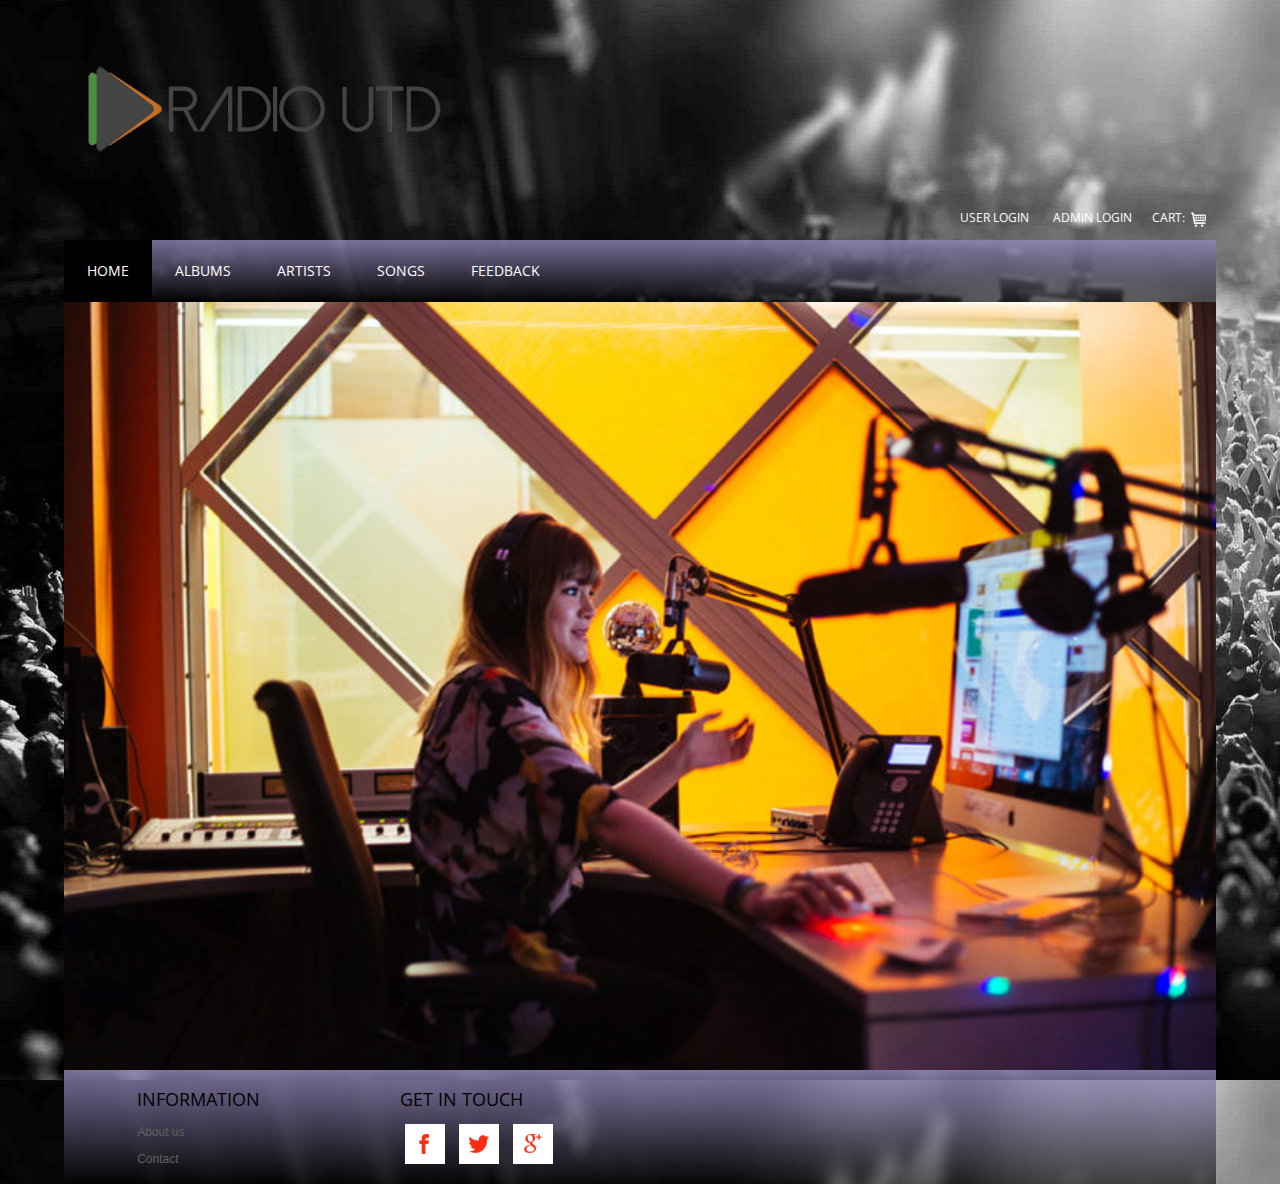
<file: musicstore/index.html>
<!DOCTYPE HTML>
<html>
	<head>
		<meta http-equiv="Content-Type" content="text/html; charset=utf-8" />
		<title>Musicstore</title>
		<link href="css/style.css" rel="stylesheet" type="text/css"  media="all" />
		<link href='http://fonts.googleapis.com/css?family=Open+Sans' rel='stylesheet' type='text/css'>
		<link rel="stylesheet" href="css/responsiveslides.css">
		<script src="http://ajax.googleapis.com/ajax/libs/jquery/1.8.3/jquery.min.js"></script>
		<script src="js/responsiveslides.min.js"></script>
		  <script>
		    // You can also use "$(window).load(function() {"
			    $(function () {
			
			      // Slideshow 1
			      $("#slider1").responsiveSlides({
			        maxwidth: 1600,
			        speed: 600
			      });
			});
		  </script>
		  <script>
			$window.load(function() {
				$('#Cat').onclick(function(){
					$('#new').html ="Hello";
			
			}
			}
		  </script>
	</head>
	<body>
		<!---start-wrap-->
		<div class="wrap">
			<!---start-header-->
			<div class="header">
				<div class="sub-header">
				<div class="logo">
					<a href="index.html"><img src="images/logo4.png" title="logo" /></a>
				</div>
			</div> <br />
			<div class="header">	
				<div class="sub-header-center">
					<!--<form action="search.php" method="get">
						<select id="cat" name="category">
							<option value="1">Song</option>
							<option value="2">Artist</option>
							<option value="3">Album</option>
						</select>
						<p id="new"></p>	
						<input type="text" name='product' required><input type="submit"  value="search" />
					</form> -->
				</div>
				<div class="sub-header-right">
					<ul>
						<li><a href="login.html" id="user_login">User login</a></li>
						<li><a href="admin.html" id="admin_login">Admin Login</a><li>
						<li><a href="cart.php" id="cart">CART: <img src="images/cart.png" title="cart" /></a></li>
					</ul>
				</div>
				<div class="clear"> </div>
			</div>
			<div class="clear"> </div>
			<div class="top-nav">
				<ul>
					<li class="active1"><a href="index.html">Home</a></li>
					<li><a href="albums.php">Albums</a></li>
					<li><a href="artists.php">Artists</a></li>
					<li><a href="productpage.php">Songs</a></li>
					<li><a href="contact.html">Feedback</a></li>
					<div class="clear"> </div>
				</ul>
			</div>
			<!---end-top-header-->
			<!---End-header-->
			</div>
			
				<!--start-image-slider-->
					<div class="image-slider">
						<!-- Slideshow 1 -->
					    <ul class="rslides" id="slider1">
					      <li><img src="images/slider2.jpg" alt=""></li>
					      <li><img src="images/slider4.jpg" alt=""></li>
					      <li><img src="images/slider5.jpg" alt=""></li>
					      <li><img src="images/slider6.jpg" alt=""></li>

					    </ul>
						 <!-- Slideshow 2 -->
					</div>
					<!--End-image-slider-->
				
			<div class="clear"> </div>
			<div class="footer">
				<div class="wrap">
				<div class="section group">
				<div class="col_1_of_4 span_1_of_4">
					<h3>INFORMATION</h3>
					<ul>
						<li><a href="http://www.utdallas.edu">About us</a></li>
						<li><a href="feedback.php">Contact</a></li>
					</ul>
				</div>
				<div class="col_1_of_4 span_1_of_4 footer-lastgrid">
					<h3>Get in touch</h3>
					<ul>
						<li><a href="https://www.facebook.com/utdallas/"><img src="images/facebook.png" title="facebook" /></a></li>
						<li><a href="https://twitter.com/ut_dallas?lang=en"><img src="images/twitter.png" title="Twiiter" /></a></li>
						<li><a href="https://plus.google.com/100814316624864549311"><img src="images/gpluse.png" title="Google+" /></a></li>
					</ul>
				</div>
			</div>
			</div>
		</div>
	</body>
</html>
</file>
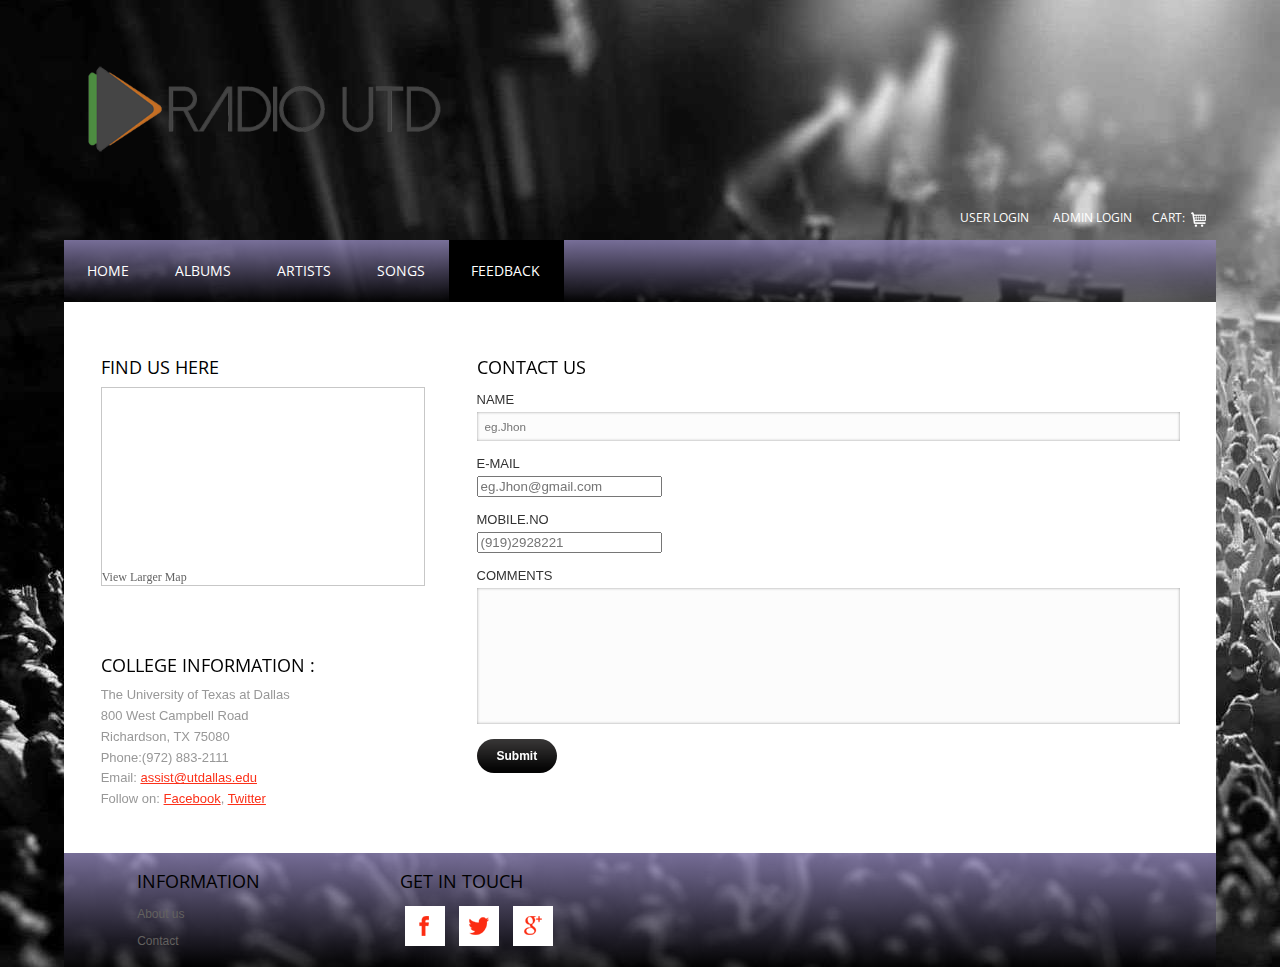
<file: musicstore/contact.html>
<!DOCTYPE HTML>
<html>
	<head>
		<meta http-equiv="Content-Type" content="text/html; charset=utf-8" />
		<title>Musicstore</title>
		<link href="css/style.css" rel="stylesheet" type="text/css"  media="all" />
		<link href='http://fonts.googleapis.com/css?family=Open+Sans' rel='stylesheet' type='text/css'>
		<link rel="stylesheet" href="css/responsiveslides.css">
		<script src="http://ajax.googleapis.com/ajax/libs/jquery/1.8.3/jquery.min.js"></script>
		<script src="js/responsiveslides.min.js"></script>
		  <script>
		    // You can also use "$(window).load(function() {"
			    $(function () {
			
			      // Slideshow 1
			      $("#slider1").responsiveSlides({
			        maxwidth: 1600,
			        speed: 600
			      });
			});
		  </script>
		  <script>
			$window.load(function() {
				$('#Cat').onclick(function(){
					$('#new').html ="Hello";
			
			}
			}
		  </script>
	</head>
	<body>
		<!---start-wrap-->
		<div class="wrap">
			<!---start-header-->
			<div class="header">
				<div class="sub-header">
				<div class="logo">
					<a href="index.html"><img src="images/logo4.png" title="logo" /></a>
				</div>
			</div> <br />
			<div class="header">	
				<div class="sub-header-center">
					<!--<form action="search.php" method="get">
						<select id="cat" name="category">
							<option value="1">Song</option>
							<option value="2">Artist</option>
							<option value="3">Album</option>
						</select>
						<p id="new"></p>	
						<input type="text" name='product'><input type="submit"  value="search" />
					</form> -->
				</div>
				<div class="sub-header-right">
					<ul>
						<li><a href="login.html">User login</a></li>
						<li><a href="admin.html">Admin Login</a><li>
						<li><a href="login.html">CART: <img src="images/cart.png" title="cart" /></a></li>
					</ul>
				</div>
				<div class="clear"> </div>
			</div>
			<div class="clear"> </div>
			<div class="top-nav">
				<ul>
					<li><a href="index.html">Home</a></li>
					<li><a href="albums1.php">Albums</a></li>
					<li><a href="artists1.php">Artists</a></li>
					<li><a href="productpage1.php">Songs</a></li>
					<li class="active1"><a href="contact.html">Feedback</a></li>
					<div class="clear"> </div>
				</ul>
			</div>
			<!---end-top-header->
			<!-End-header-->
				<div class="content">
					<div class="contact">
						<div class="section group">				
				<div class="col span_1_of_3">
					<div class="contact_info">
			    	 	<h3>Find Us Here</h3>
			    	 		<div class="map">
					   			<iframe width="100%" height="175" frameborder="0" scrolling="no" marginheight="0" marginwidth="0" src="https://www.google.com/maps/place/The+University+of+Texas+at+Dallas/@32.9857664,-96.752288,17z/data=!3m1!4b1!4m5!3m4!1s0x864c21ff895e4aa5:0xd9098b32e9aa1331!8m2!3d32.9857619!4d-96.7500993"></iframe><br><small><a href="https://www.google.com/maps/place/The+University+of+Texas+at+Dallas/@32.9857664,-96.752288,17z/data=!3m1!4b1!4m5!3m4!1s0x864c21ff895e4aa5:0xd9098b32e9aa1331!8m2!3d32.9857619!4d-96.7500993" style="color:#666;text-align:left;font-size:12px">View Larger Map</a></small>
					   		</div>
      				</div>
      			<div class="company_address">
				     	<h3>College Information :</h3>
						    	<p>The University of Texas at Dallas</p>
						   		<p>800 West Campbell Road</p>
						   		<p>Richardson, TX 75080</p>
				   		<p>Phone:(972) 883-2111</p>
				 	 	<p>Email: <span> assist@utdallas.edu</span></p>
				   		<p>Follow on: <span>Facebook</span>, <span>Twitter</span></p>
				   </div>
				</div>				
				<div class="col span_2_of_3">
				  <div class="contact-form">
				  	<h3>Contact Us</h3>
					    <form action='contact.php' method='post'> 
					    	<div>
						    	<span><label>NAME</label></span>
						    	<span><input type="text" value="" name="c_name" placeholder="eg.Jhon"></span>
						    </div>
						    <div>
						    	<span><label>E-MAIL</label></span>
						    	<span><input type="email" value="" name="c_email" placeholder="eg.Jhon@gmail.com"></span>
						    </div>
						    <div>
						     	<span><label>MOBILE.NO</label></span>
						    	<span><input type="tel" value="" name="c_number" placeholder="(919)2928221"></span>
						    </div>
						    <div>
						    	<span><label>COMMENTS</label></span>
						    	<span><textarea name="comment" placeholder="Type your opinion here"> </textarea></span>
						    </div>
						   <div>
						   		<span><input type="submit" value="Submit"></span>
						  </div>
					    </form>
				    </div>
  				</div>				
			  </div>
					</div>
			</div>
		</div>
		<div class="clear"> </div>
			<div class="footer">
				<div class="wrap">
				<div class="section group">
				<div class="col_1_of_4 span_1_of_4">
					<h3>INFORMATION</h3>
					<ul>
						<li><a href="http://www.utdallas.edu">About us</a></li>
						<li><a href="feedback.php">Contact</a></li>
					</ul>
				</div>
				<div class="col_1_of_4 span_1_of_4 footer-lastgrid">
					<h3>Get in touch</h3>
					<ul>
						<li><a href="https://www.facebook.com/utdallas/"><img src="images/facebook.png" title="facebook" /></a></li>
						<li><a href="https://twitter.com/ut_dallas?lang=en"><img src="images/twitter.png" title="Twiiter" /></a></li>
						<li><a href="https://plus.google.com/100814316624864549311"><img src="images/gpluse.png" title="Google+" /></a></li>
					</ul>
				</div>
			</div>
			</div>
		</div>
	</body>
</html>
</file>
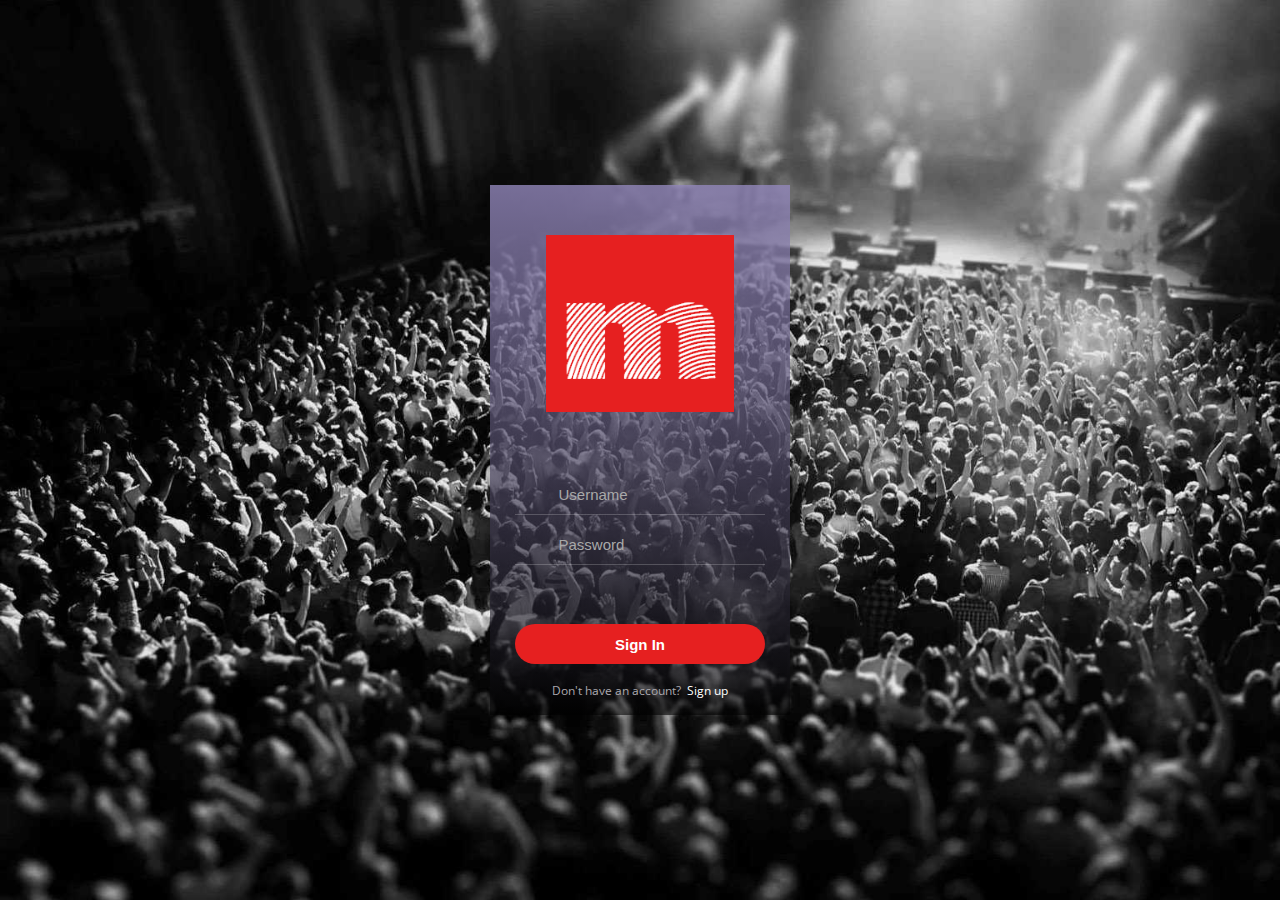
<file: musicstore/login.html>
<!DOCTYPE html>
<html >
<head>
  <meta charset="UTF-8">
  <title>musicStore-Login</title>
  <meta name="viewport" content="width=device-width, initial-scale=1, user-scalable=yes">
  <link rel="icon" href="image/f_red1.png">
  <link rel='stylesheet prefetch' href='https://fonts.googleapis.com/css?family=Open+Sans'>
    <link rel="stylesheet" href="css/style-login.css">
  
</head>

<body>
  <div class="cont">
  <div class="demo">


    <div class="login">
      <!--<div class="login__check"></div>-->
      <div class="login_logo"><img src="image/f_red2.png" id="logo"></div>
      <!--<div class="login__form"> -->
      <form method="POST" class="login__form" id="login__form">
        <!--<span id="login_incorrect"></span> -->
        <div class="login__row">
          <svg class="login__icon name svg-icon" viewBox="0 0 20 20">
            <path d="M0,20 a10,8 0 0,1 20,0z M10,0 a4,4 0 0,1 0,8 a4,4 0 0,1 0,-8" />
          </svg>
          <input type="text" class="login__input name" placeholder="Username" name="username" id="username" />
        </div>
        <div class="login__row">
          <svg class="login__icon pass svg-icon" viewBox="0 0 20 20">
            <path d="M0,20 20,20 20,8 0,8z M10,13 10,16z M4,8 a6,8 0 0,1 12,0" />
          </svg>
          <input type="password" class="login__input pass" placeholder="Password" name="password" id="password" />
        </div>
        <!--<a class="login__forgot">Forgot Password?</a><br> -->
        <span id="login_incorrect"></span><br>
        <button type="submit" class="login__submit" name="login">Sign In</button> 
        <p class="login__signup">Don't have an account? &nbsp;<a class="login__signup">Sign up</a></p>
      <!--</div> -->
      </form>
    </div>

    <div class = "signup">
      <!--<div class="signup__top"> -->
        <form class="signup__form" id="signup__form" method="POST"> 
          <div class="login__row">
            <svg class="login__icon name svg-icon" viewBox="0 0 20 20">
              <path d="M0,20 a10,8 0 0,1 20,0z M10,0 a4,4 0 0,1 0,8 a4,4 0 0,1 0,-8" />
            </svg>
            <input type="text" class="login__input name" placeholder="First Name" name="firstname_signup" id="firstname_signup" pattern="[a-zA-Z0-9]+" title="Alphanumeric" required/>
            <span id="firstname_exist"></span>
          </div>
          <div class="login__row">
            <svg class="login__icon name svg-icon" viewBox="0 0 20 20">
              <path d="M0,20 a10,8 0 0,1 20,0z M10,0 a4,4 0 0,1 0,8 a4,4 0 0,1 0,-8" />
            </svg>
            <input type="text" class="login__input name" placeholder="Last Name" name="lastname_signup" id="lastname_signup" pattern="[a-zA-Z0-9]+" title="Alphanumeric" required/>
            <span id="lastname_exist"></span>
          </div>  
          <div class="login__row">
            <svg class="login__icon name svg-icon" viewBox="0 0 20 20">
              <path d="M0,20 a10,8 0 0,1 20,0z M10,0 a4,4 0 0,1 0,8 a4,4 0 0,1 0,-8" />
            </svg>
            <input type="email" class="login__input name" placeholder="Email" name="email_signup" id="email_signup" required/>
            <span id="email_exist"></span>
          </div>    
          <div class="login__row">
            <svg class="login__icon name svg-icon" viewBox="0 0 20 20">
              <path d="M0,20 a10,8 0 0,1 20,0z M10,0 a4,4 0 0,1 0,8 a4,4 0 0,1 0,-8" />
            </svg>
            <input type="text" class="login__input name" placeholder="Username" name="username_signup" id="username_signup" pattern="^[a-z\d\.]{5,}$" title="Lowercase/Number and min 5 Chars" required/>
            <span id="username_exist"></span>
          </div>
          <div class="login__row">
            <svg class="login__icon pass svg-icon" viewBox="0 0 20 20">
              <path d="M0,20 20,20 20,8 0,8z M10,13 10,16z M4,8 a6,8 0 0,1 12,0" />
            </svg> 
            <input type="password" class="login__input pass" placeholder="Password" name="password1_signup" id="password1_signup" pattern="(?=^.{8,}$)((?=.*\d)(?=.*\W+))(?![.\n])(?=.*[A-Z])(?=.*[a-z])(?=.*[0-9]).*$" title="UpperCase, LowerCase, Number, SpecialChar and min 8 Chars " required />
          <span id="password_strong"></span>
          </div>

          <!--<div class="login__row">
            <svg class="login__icon pass svg-icon" viewBox="0 0 20 20">
              <path d="M0,20 20,20 20,8 0,8z M10,13 10,16z M4,8 a6,8 0 0,1 12,0" />
            </svg> 
            <input type="password" class="login__input pass" placeholder="Confirm Password" name="password2_signup" id="password2_signup" pattern="(?=^.{8,}$)((?=.*\d)(?=.*\W+))(?![.\n])(?=.*[A-Z])(?=.*[a-z])(?=.*[0-9]).*$" title="Password does not match with one entered above" required/>
          </div> -->
          <button type="submit" class="signup__submit" name="signup" id="signup">Register</button>
          <span id="signup_status"></span>
        </form>
        <div class="app__logout">
            <!--<svg class="app__logout-icon svg-icon" viewBox="0 0 20 20">
              <path d="M6,3 a8,8 0 1,0 8,0 M10,0 10,12"/>
            </svg>-->
          <p id="log_out">&lt;</p>
        </div> 
      <!--</div> -->
    </div>

    <div class="forgot">
      <div class="forgot__top">
        <div class="login__check"></div>
        <!--<div class="login__form"> -->
        <form class="login__form" method="POST" action="php/abc.php">
          <div class="login__row">
            <svg class="login__icon name svg-icon" viewBox="0 0 20 20">
              <path d="M0,20 a10,8 0 0,1 20,0z M10,0 a4,4 0 0,1 0,8 a4,4 0 0,1 0,-8" />
            </svg>
            <input type="text" class="login__input name" placeholder="Username" name="username_forgot" required/>
          </div>
          <button type="submit" class="forgot__submit" name="forgot">Search</button>
        <!--</div> -->
        </form>
        <div class="app__logout">
            <svg class="app__logout-icon svg-icon" viewBox="0 0 20 20">
              <path d="M6,3 a8,8 0 1,0 8,0 M10,0 10,12"/>
            </svg>
        </div> 
      </div>
      </div>    
    </div>

    <div class="app">
    </div>
  </div>
</div>
  <!--<script src='http://cdnjs.cloudflare.com/ajax/libs/jquery/2.1.3/jquery.min.js'></script>-->
  <script src="https://ajax.googleapis.com/ajax/libs/jquery/3.2.1/jquery.min.js"></script>

    <script src="js/index.js"></script>
    <!--<script src="js/jquery.validate.min.js"></script>-->

    

</body>
</html>
</file>
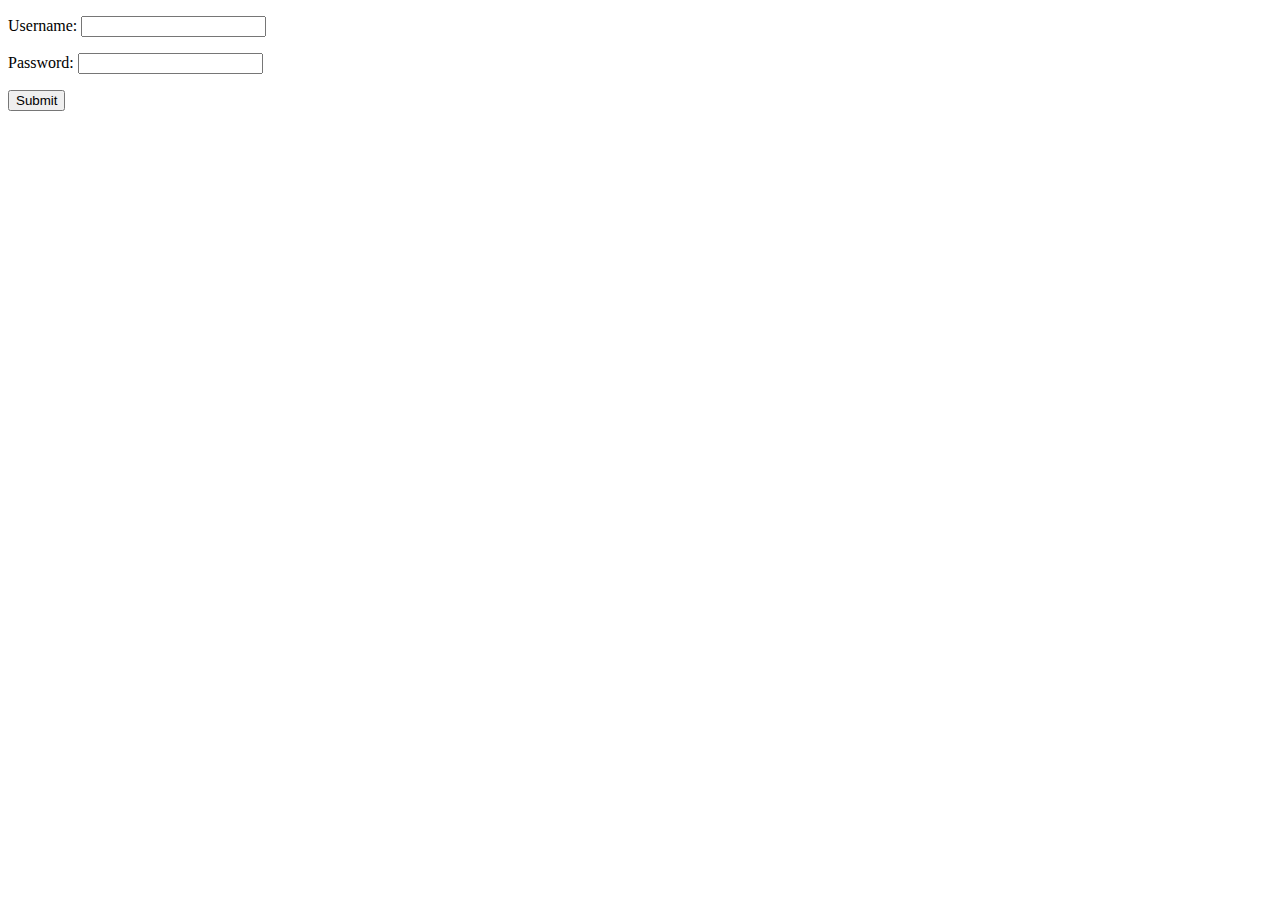
<file: musicstore/login_ex.html>
<!DOCTYPE html>
<html>
    <head>
        <meta charset="utf-8" />
        <title>PW8</title>        
    </head>

    <body>
        <form action="login.php" method="post">
            <p>Username: <input type="text" name="username" /></p>
            <p>Password: <input type="password" name="password" /></p>
            <input type="submit" value="Submit">
        </form>
    </body>

</html>
</file>
<file: musicstore/css/style.css>
.pagination {
	display: inline-block;
}

.pagination a {
	color: black;
	float: left;
	padding: 8px 16px;
	text-decoration: none;
	transition: background-color .3s;
	border: 1px solid #ddd;
	margin: 0 4px;
}

.pagination a.active {
	background-color: #4CAF50;
	color: white;
	border: 1px solid #4CAF50;
}

.pagination a:hover:not(.active) {
	background-color: #ddd;
}

.price::before {
	content: "$";
}
.return{
	width:18%;
	float:left;
	padding-left:2%;
}
.return a{
	padding: 8px 10px;
	display: inline-block;
	background: url(../images/head1.png)repeat-x;
	border: none;
	font: bold 12px "Arial"!important;
	color: #fff;
	text-align: center;
	cursor: pointer;
	-moz-transition: background 0.5s ease;
	-o-transition: background 0.5s ease;
	-webkit-transition: background 0.5s ease;
	margin-bottom: 10px;
}
.return a:hover{
	background: url(../images/head1h.png)repeat-x;
	text-decoration: none !important;
	-moz-transition: background 0.2s ease;
	-o-transition: background 0.2s ease;
	-webkit-transition: background 0.2s ease;
}


/* reset */
html,body,div,span,applet,object,iframe,h1,h2,h3,h4,h5,h6,p,blockquote,pre,a,abbr,acronym,address,big,cite,code,del,dfn,em,img,ins,kbd,q,s,samp,small,strike,strong,sub,sup,tt,var,b,u,i,dl,dt,dd,ol,nav ul,nav li,fieldset,form,label,legend,table,caption,tbody,tfoot,thead,tr,th,td,article,aside,canvas,details,embed,figure,figcaption,footer,header,hgroup,menu,nav,output,ruby,section,summary,time,mark,audio,video{margin:0;padding:0;border:0;font-size:100%;font:inherit;vertical-align:baseline;}
article, aside, details, figcaption, figure,footer, header, hgroup, menu, nav, section {display: block;}
ol,ul{list-style:none;margin:0px;padding:0px;}
blockquote,q{quotes:none;}
blockquote:before,blockquote:after,q:before,q:after{content:'';content:none;}
table{border-collapse:collapse;border-spacing:0;}
/* start editing from here */
a{text-decoration:none;}
.txt-rt{text-align:right;}/* text align right */
.txt-lt{text-align:left;}/* text align left */
.txt-center{text-align:center;}/* text align center */
.float-rt{float:right;}/* float right */
.float-lt{float:left;}/* float left */
.clear{clear:both;}/* clear float */
.pos-relative{position:relative;}/* Position Relative */
.pos-absolute{position:absolute;}/* Position Absolute */
.vertical-base{	vertical-align:baseline;}/* vertical align baseline */
.vertical-top{	vertical-align:top;}/* vertical align top */
nav.vertical ul li{	display:block;}/* vertical menu */
nav.horizontal ul li{	display: inline-block;}/* horizontal menu */
/*end reset*/
/*---start-wrap----*/
img{
	max-width:100%;
}
img.album {
	height:250px;
	width:250px;
}
img.history {
	height:150px;
	width:150px;
}
h1 {
	font-size: xx-large;
	padding: 5% 5%;
}
h2 {
	font-size: x-large;
	padding: 5% 5%;
}
body{
	background: url(../image/login2.jpg);
	
}
#titleName{
	color: White;
}
.wrap{
	width:80%;
	margin:0 auto;
}
.top-header-left{
	float:left;
	margin-top: 15px;
}
.top-header-left ul li{
	display:inline-block;
}
.top-header-right{
	float:right;
	margin-top: 10px;
}
.top-header-right ul li{
	display:inline-block;
}
.top-header-left ul li a,.top-header-right ul li a{
	font-family: 'Open Sans', sans-serif;
	font-size:0.75em;
	color:blue;
	text-transform: uppercase;
}
.top-header-left ul li a{
	padding: 8px 12px;
	-webkit-transition: all 0.3s ease;
	-moz-transition: all 0.3s ease;
	-o-transition: all 0.3s ease;
	transition: all 0.3s ease;
}
.top-header-left ul li.active> a, .top-header-left ul li> a:hover {
	background:url(../images/active.gif);
}
/*----sub-header-----*/
.sub-header {
	margin: 5px 0 25px 0;
}
.logo{
	float:left;
	margin-top: 18px;
	width: 300pt;
	height: 100pt;
}
.sub-header-center{
	float: left;
	width: 70%;
	text-align: left;
	margin-top: 2em;
	margin-left: 1.5em;
	margin-bottom: 2.0em;
}
.sub-header-center select{
	background: url(../images/top-nav.png) repeat-x;
	border-bottom: 5px solid rgb(37, 37, 37);
	padding: 11px 20px;
	border:none;
	color: #fff;
	border-right: 1px solid rgba(9, 8, 8, 1);
	font-family: 'Open Sans', sans-serif;
	font-weight: normal;
	text-transform: uppercase;
	transition: 0.5s ease;
	-o-transition: 0.5s ease;
	-webkit-transition: 0.5s ease;
	cursor:pointer;
	outline: none;
}
.sub-header-center input[type="text"]{
	width: 50%;
	padding: 10px;
	border: 1px inset #eee;
}
.sub-header-center input[type="submit"]{
	background: url(../images/top-nav.png) repeat-x;
	border-bottom: 1px solid rgb(37, 37, 37);
	padding: 11px 20px;
	border:none;
	color: #fff;
	border-right: 1px solid rgba(9, 8, 8, 1);
	font-family: 'Open Sans', sans-serif;
	font-weight: normal;
	text-transform: uppercase;
	transition: 0.5s ease;
	-o-transition: 0.5s ease;
	-webkit-transition: 0.5s ease;
	cursor:pointer;
	outline: none;
}
.sub-header-center input[type="submit"]:hover{
	color:#FC3019;
}
.sub-header-right{
	float:right;
	text-align: right;
	margin-top: 2em;
	color: black;
}
.sub-header-right ul{
	margin-bottom:10px;
}
.sub-header-right ul li a img{
	vertical-align:middle;
	margin-left: 3px;
}
.sub-header-right ul li{
	display:inline-block;
}
.sub-header-right ul li a{
	font-family: 'Open Sans', sans-serif;
	font-size:0.75em;
	color:white;
	text-transform: uppercase;
	padding:0px 10px;
}
.sub-header-right ul li a:hover{
	color:white;
	background-color: black;
}
.sub-header-right form{
	margin-top:1em;
}
.top-header-right select{
	border:0;
	cursor:pointer;
	outline:none;
	padding:5px;
	font-family: 'Open Sans', sans-serif;
	background:#292828;
	color:#FFF;
}
.sub-header-right input[type="text"]{
	width: 417px;
	margin: 0;
	padding: 10px;
	height: 12px;
	float: left;
	background: url(../images/search.png) left top no-repeat;
	border: none;
	outline: none;
}
.sub-header-right input[type="submit"]{
	height: 31px;
	padding: 0px 14px 0 13px;
	display: block;
	float: left;
	background: url(../images/button.gif) left top repeat-x;
	color: #fff;
	text-decoration: none;
	text-align: center;
	font: bold 12px/30px Arial, Helvetica, sans-serif;
	text-transform: uppercase;
	border: none;
	cursor:pointer;
}
.sub-header-right input[type="submit"]:hover{
	background-position: left bottom;
	text-decoration: none !important;
	-moz-transition: background 0.2s ease;
	-o-transition: background 0.2s ease;
	-webkit-transition: background 0.2s ease;
}
/*----top-nav----*/
.top-nav ul li{
	display:inline-block;
	float:left;
}
.top-nav{
	/*background: url(../images/top-nav.png) repeat-x; 
	background-color: transparent;
	border-bottom: 1px solid rgb(37, 37, 37);
	border: 2px solid white; */
	opacity: 1;
  	background: -webkit-linear-gradient(top, rgba(146, 135, 187, 0.8) 0%, rgba(0, 0, 0, 0.6) 100%);
  	background: linear-gradient(to bottom, rgba(146, 135, 187, 0.8) 0%, rgba(0, 0, 0, 0.6) 100%);
  -webkit-transform: scale(1);
          transform: scale(1);

}
.top-nav ul li a{
	display: block;
	padding: 22.6px;
	font: bold 14px/16px "Arial";
	color: #fff;
	border-right: 1px solid transparent;
	font-family: 'Open Sans', sans-serif;
	font-weight: normal;
	text-transform: uppercase;
	transition: 0.5s ease;
	-o-transition: 0.5s ease;
	-webkit-transition: 0.5s ease;
}
.top-nav li.active1> a, .top-nav li> a:hover {
	background-color: black;
}
/*-----.image-slider----*/
.image-slider {
	box-shadow: 0 10px 10px -10px #555;
}
.button1{
	float:right;
	padding: 10px 20px;
	display: block;
	background: url(../images/head1.png)repeat-x;
	border: none;
	font: bold 12px "Arial"!important;
	color: #fff;
	text-align: center;
	cursor: pointer;
	-moz-transition: background 0.5s ease;
	-o-transition: background 0.5s ease;
	-webkit-transition: background 0.5s ease;
	margin-bottom:1em;
	margin-right:3px;
	border-radius:3em;
}
.button1:hover{
	background: url(../images/head1h.png)repeat-x;
}
/*---products----*/
.products-box {
	background:#fff;
	padding: 0 1em 3em 1em;
}
.products h5{
	display: block;
	padding: 23px;
	font: bold 18px/16px "Arial";
	color: #FFF;
	font-family: 'Open Sans', sans-serif;
	font-weight: normal;
	text-transform: uppercase;
	background: url(../images/head1.png) repeat-x;
	background: url(../images/top-nav.png) repeat-x;
	border-bottom: 2px solid #FC3019;
}
.content {
	background:#FFF;
}
.products h5 span{
	color:#FC3019;
}
.products-secondbox h4 span{
	color:#FC3019;
	text-decoration:line-through;
	padding-right:5px;
}
/*  GRID OF Five   ============================================================================= */
.section {
	clear: both;
	padding: 0px;
	margin: 0px;
}
.group:before,
.group:after {
    content:"";
    display:table;
}
.group:after {
    clear:both;
}
.group {
    zoom:1;
}
.grid_1_of_5{
	display: block;
	float:left;
	margin: 1% 0 1% 1.6%;
}
.grid_1_of_5:first-child {
	 margin-left: 0;
} 
.images_1_of_5 {
	width: 18.5%;
	padding: 0.8em 0 0% 0;
	background: #161616;
	text-align: center;
	border: 1px solid rgba(238, 238, 238, 0.13);
}
.images_1_of_5 label{
	color:#FC3019;
	text-decoration:line-through;
}
.images_1_of_5  img{
	max-width:100%;
	display:block;
	margin: 0 auto;
}
.images_1_of_5  h3{
	display: block;
	padding: 0.5em 0 0.2em 0;
	font-family: 'Open Sans', sans-serif;
	font-size:0.875em;
	color: #FFF;
	border-right: 1px solid rgba(151, 151, 151, 0.11);
	text-transform: uppercase;
}
.images_1_of_5  p {
	font-size:0.8125em;
	color: #989898;
	line-height: 1.6em;
	font-family : verdana, arial, helvetica, helve, sans-serif; 	
}
.images_1_of_5 h4{
	font-size: 0.8125em;
	color: #555;
	line-height: 1.6em;
	font-family: verdana, arial, helvetica, helve, sans-serif;
	padding: 7px 0px;
}
.images_1_of_5:hover{
	border: 1px solid #FC3019;
}
.images_1_of_5 .button{
	margin-top:.3em;
	line-height:1.9em;
}
.images_1_of_5 .button a{
		padding: 8px 10px;
		display: block;
		background: url(../images/head1.png) repeat-x;
		border: none;
		font: bold 12px "Arial"!important;
		color: #fff;
		text-align: center;
		cursor: pointer;
		-moz-transition: background 0.5s ease;
		-o-transition: background 0.5s ease;
		-webkit-transition: background 0.5s ease;
}
.images_1_of_5 .button a:hover{
	background: url(../images/head1h.png)repeat-x;
	text-decoration: none !important;
	-moz-transition: background 0.2s ease;
	-o-transition: background 0.2s ease;
	-webkit-transition: background 0.2s ease;
}

.a_button{
		padding: 8px 10px;
		display: block;
		background: url(../images/head1.png) repeat-x;
		border: none;
		font: bold 12px "Arial"!important;
		color: #fff;
		text-align: center;
		cursor: pointer;
		-moz-transition: background 0.5s ease;
		-o-transition: background 0.5s ease;
		-webkit-transition: background 0.5s ease;
}
.a_button:hover{
	background: url(../images/head1h.png)repeat-x;
	text-decoration: none !important;
	-moz-transition: background 0.2s ease;
	-o-transition: background 0.2s ease;
	-webkit-transition: background 0.2s ease;
}
/***** Media Quries *****/
@media only screen and (max-width: 1024px) {
	.wrap{
		width:90%;
	}	
}

/*  GO FULL WIDTH AT LESS THAN 640 PIXELS */
@media only screen and (max-width: 640px){
	
	.wrap{
		width:95%;
	}
	.grid_1_of_5{ 
		margin: 2% 0 2% 0%;
	}	
	.images_1_of_5 {
		width:94%;
		padding:3%;
	}
}

/*  GO FULL WIDTH AT LESS THAN 480 PIXELS */

@media only screen and (max-width: 480px) {
	
	.wrap{
		width:95%;
	}
	.grid_1_of_5{ 
		margin: 2% 0 2% 0%;
	}	
	.images_1_of_5 {
		width:92%;
		padding:4%;
	}
}
/*---footer----*/
.footer {
	/*background: transparent; 
	border-top:2px solid #FC3019; */
	opacity: 1;
  background: -webkit-linear-gradient(top, rgba(146, 135, 187, 0.8) 0%, rgba(0, 0, 0, 0.6) 100%);
  background: linear-gradient(to bottom, rgba(146, 135, 187, 0.8) 0%, rgba(0, 0, 0, 0.6) 100%);
  -webkit-transform: scale(1);
          transform: scale(1);
	
}
.footer-lastgrid ul li{
	display:inline-block;
}
.footer-lastgrid ul{
	padding-top:5px;
}
.footer-lastgrid ul li a{
	padding:0 5px;
}
.span_1_of_4 ul li a{
	color: #63615f;
	font: 12px/27px Arial, Helvetica, sans-serif;
	-moz-transition: background 0.5s ease;
	-o-transition: background 0.5s ease;
	-webkit-transition: background 0.5s ease;
}
.span_1_of_4 ul li a:hover{
	color:#FC3019;
}
/*  GRID OF FOUR   ============================================================================= */
.section {
	clear: both;
	padding: 0px;
	margin: 0px;
}
.group:before,
.group:after {
    content:"";
    display:table;
}
.group:after {
    clear:both;
}
.group {
    zoom:1;
    background-color: transparent;
}
.col_1_of_4{
	display: block;
	float:left;
	margin: 1% 0 1% 1.6%;
}
.col_1_of_4:first-child { margin-left: 0; } /* all browsers except IE6 and lower */
	
.span_1_of_4 {
	width: 20.8%;
	padding: 0 1.5%;
}
.span_1_of_4  h3{
	display: block;
	padding:10px 0px 12px 0px;
	font: bold 18px/16px "Arial";
	color: #000;
	font-family: 'Open Sans', sans-serif;
	font-weight: normal;
	text-transform: uppercase;
}
.span_1_of_4  p {
	font-size:0.8125em;
	padding:0.5em 0;
	color: #333;
	line-height: 1.5em;
	font-family :verdana, arial, helvetica, helve, sans-serif; 	 
}

/***** Media Quries *****/
@media only screen and (max-width: 1024px) {
	.wrap{
		width:95%;
	}	
}
/*  GO FULL WIDTH AT LESS THAN 640 PIXELS */
@media only screen and (max-width: 640px) and (min-width: 480px) {
	.wrap{
		width:95%;
	}
	.col_1_of_4{ 
		margin: 1% 0 1% 0%;
	}
	.span_1_of_4 {
		width:94%;
		padding:3%;  
	}
}

/*  GO FULL WIDTH AT LESS THAN 480 PIXELS */
@media only screen and (max-width: 480px) {
	.wrap{
		width:95%;
	}
	.col_1_of_4{ 
		margin: 1% 0 1% 0%;
	}
	.span_1_of_4 {
		width:92%;
		padding:4%; 
	}
}
/*----copy-right-----*/
.footer-lastgrid p{
	color: #63615f;
	font-family: 'Open Sans', sans-serif;
	font-size:0.75em;
	padding-top: 25px;
}
.footer-lastgrid p a{
	font-family: 'Open Sans', sans-serif;
	padding-left:3px;
	color:#FC3019;
	-moz-transition: background 0.5s ease;
	-o-transition: background 0.5s ease;
	-webkit-transition: background 0.5s ease;
}
.footer-lastgrid p a:hover{
	color:#000;
}
.footer-lastgrid li a img{
	background:#fff;
	padding:10px;
}
/*----Cartires----*/
.car-tires-top-pagnation{
	background:#F8F8F8;
	padding: 5px 12px;
	margin-bottom:15px;
}
.car-tires-top-pagnation ul li{
	display:inline-block;
}
.car-tires-top-pagnation ul li a,.car-tires-top-pagnation ul li span{
	display: block;
	padding: 3px 0px;
	font: bold 12px/0px Arial, Helvetica, sans-serif;
	color: #000;
	border-right: 1px solid rgba(151, 151, 151, 0.11);
	text-transform: uppercase;
	font-weight: bold;
}
.car-tires-top-pagnation ul li span{
	color:#ddd;
	font-weight:normal;
}
.cartire-grid {
	border: 1px solid #EEE;
	padding: 10px 16px 0px 16px;
	box-shadow: 0px 0px 0px rgba(238, 238, 238, 0.08);
	margin-top: 21px;
}
.Cartires{
	padding:0 15px;
	padding-bottom: 3em;
}
.Cartires h5{
	display: block;
	padding: 23px;
	font: bold 18px/16px "Arial";
	color: #FFF;
	font-family: 'Open Sans', sans-serif;
	font-weight: normal;
	text-transform: uppercase;
	background: url(../images/head1.png) repeat-x;
	background: url(../images/top-nav.png) repeat-x;
	border-bottom: 2px solid #FC3019;
}
.Cartires h5 span{
	color: #FC3019;
}
.cartire-grid-img{
	float:left;
	width:20%;
}
.cartire-grid-info{
	float:left;
	width:59%;
	border-right: 1px solid rgba(202, 202, 202, 0.29);
}
.cartire-grid-info ul li,.cartire-grid-info h3{
	display: block;
	padding: 3px 0px;
	font: bold 12px/30px Arial, Helvetica, sans-serif;
	color:#FC3019;
	border-right: 1px solid rgba(151, 151, 151, 0.11);
	text-transform: uppercase;
	font-weight: bold;
}
.cartire-grid-info h3{
	color:#000;
}
.cartire-grid-info p{
	font-size: 0.8125em;
	color: #989898;
	line-height: 1.6em;
	font-family: verdana, arial, helvetica, helve, sans-serif;
	width: 91%;
}
.cartire-grid-info ul li span{
	color:#000;
	padding-right:10px;
}
.cartire-grid-cartinfo{
	width:18%;
	float:right;
	padding-left:2%;
}
.cartire-grid-cartinfo h4{
	display: block;
	padding: 3px 0px;
	font: bold 12px/30px Arial, Helvetica, sans-serif;
	color: #000;
	border-right: 1px solid rgba(151, 151, 151, 0.11);
	text-transform: uppercase;
	font-weight: bold;
}
.cartire-grid-cartinfo span{
	font-size: 0.8125em;
	color: #000;
	line-height: 1.6em;
	font-family: verdana, arial, helvetica, helve, sans-serif;
	padding: 7px 0px;
}
.cartire-grid-cartinfo  ul li{
	display:inline-block;
}
.cartire-grid-cartinfo a{
	padding: 8px 10px;
	display: inline-block;
	background: url(../images/head1.png)repeat-x;
	border: none;
	font: bold 12px "Arial"!important;
	color: #fff;
	text-align: center;
	cursor: pointer;
	-moz-transition: background 0.5s ease;
	-o-transition: background 0.5s ease;
	-webkit-transition: background 0.5s ease;
	margin-bottom: 10px;
}
.cartire-grid-cartinfo a:hover{
	background: url(../images/head1h.png)repeat-x;
	text-decoration: none !important;
	-moz-transition: background 0.2s ease;
	-o-transition: background 0.2s ease;
	-webkit-transition: background 0.2s ease;
}
.cartire-grid-cartinfo ul{
	margin:7px 0px;
}
.cartire-grid-cartinfo ul li p{
	font-size: 0.8125em;
	color: #989898;
	line-height: 1.6em;
	font-family: verdana, arial, helvetica, helve, sans-serif;
}
/*----contact-----*/
.contact{
	background:#fff;
	padding:0px 20px;
}
/*  Contact Form  ============================================================================= */
.section {
	clear: both;
	padding: 0px;
	margin: 0px;
}
.group:before,
.group:after {
    content:"";
    display:table;
}
.group:after {
    clear:both;
}
.group {
    zoom:1;

}
.col{
	display: block;
	float:left;
	margin: 1% 0 1% 1.6%;
}
.col:first-child{
	margin-left:0;
}	
.span_2_of_3 {
	width: 63.1%;
	padding:1.5%; 
}
.span_1_of_3 {
	width: 29.2%;
	padding:1.5%; 
}
.span_2_of_3  h3,
.span_1_of_3  h3 {
	display: block;
	padding: 30px 0px 12px 0px;
	font: bold 18px/16px "Arial";
	color: #000;
	font-family: 'Open Sans', sans-serif;
	font-weight: normal;
	text-transform: uppercase;
}
.contact-form{
	position:relative;
	padding-bottom:30px;
}
.contact-form div{
	padding:5px 0;
}
.contact-form span{
	display:block;
	font-size:0.8125em;
	color: #333;
	padding-bottom:5px;
	font-family :verdana, arial, helvetica, helve, sans-serif;
}
.contact-form input[type="text"],.contact-form textarea{
		    padding:8px;
			display:block;
			width:98%;
			background:#fcfcfc;
			border: none;
			outline:none;
			color:#989898;
			font-size:0.9em;
			font-family:Arial, Helvetica, sans-serif;
			box-shadow: inset 0px 0px 3px #999;
			-webkit-box-shadow: inset 0px 0px 3px #999;
			-moz-box-shadow: inset 0px 0px 3px #999;
			-o-box-shadow: inset 0px 0px 3px #999;
			-webkit-appearance:none;
}
.contact-form textarea{
		resize:none;
		height:120px;		
}
.contact-form input[type="submit"]{
	padding: 10px 20px;
	display: block;
	background: url(../images/head1.png)repeat-x;
	border: none;
	font: bold 12px "Arial"!important;
	color: #fff;
	text-align: center;
	cursor: pointer;
	-moz-transition: background 0.5s ease;
	-o-transition: background 0.5s ease;
	-webkit-transition: background 0.5s ease;
	margin-bottom: 1em;
	margin-right: 3px;
	border-radius: 3em;ckground 0.5s ease;
	cursor:pointer;
	border:none;
}
.contact-form input[type="submit"]:hover{
	background: url(../images/head1h.png)repeat-x;
	text-decoration: none !important;
	-moz-transition: background 0.2s ease;
	-o-transition: background 0.2s ease;
	-webkit-transition: background 0.2s ease;
}
.contact-form input[type="submit"]:active{
	background-position: left bottom;
	text-decoration: none !important;
	-moz-transition: background 0.2s ease;
	-o-transition: background 0.2s ease;
	-webkit-transition: background 0.2s ease;
}
.company_address{
	padding-top:26px;
}
.company_address p{
	font-size: 0.8125em;
	color: #989898;
	line-height: 1.6em;
	font-family: verdana, arial, helvetica, helve, sans-serif;
}
.company_address p span{
	text-decoration:underline;
	color:#FC3019;
	cursor:pointer;
}
.map{
	border:1px solid #C7C7C7;
	margin-bottom:15px;
}

/***** Media Quries *****/
@media only screen and (max-width: 1024px) {
	.wrap{
		width:95%;
	}	
}
/*  GO FULL WIDTH AT LESS THAN 800 PIXELS */

@media only screen and (max-width: 800px) {
	.wrap{
		width:95%;
	}
	.span_2_of_3 {
		width:94%;
		padding:3%; 
	}
	.col{ 
		margin: 1% 0 1% 0%;
	}
	.span_1_of_3 {
		width:94%;
		padding:3%; 
	}
}

/*  GO FULL WIDTH AT LESS THAN 640 PIXELS */

@media only screen and (max-width: 640px) and (min-width: 480px) {
	.wrap{
		width:95%;
	}
	.span_2_of_3 {
		width:94%;
		padding:3%; 
	}
	.col{ 
		margin: 1% 0 1% 0%;
	}
	.span_1_of_3 {
		width:94%;
		padding:3%; 
	}
   
   .contact-form input[type="text"],.contact-form textarea{
		width:97%;
	}
}
/*  GO FULL WIDTH AT LESS THAN 480 PIXELS */

@media only screen and (max-width: 480px) {
	.wrap{
		width:95%;
	}
	.span_2_of_3 {
		width:90%;
		padding:5%; 
	}
	.col { 
		margin: 1% 0 1% 0%;
	}
	.span_1_of_3 {
		width:90%;
		padding:5%; 
	}
	.contact-form input[type="text"],.contact-form textarea{
		width:92%;
	}
}
/*----single-page-----*/
.single-page{
	padding: 0px 20px;
	padding-bottom: 3em;
}
.single-top-pagination{
	background: #F8F8F8;
	padding: 5px 12px;
	margin-bottom: 15px;
}
.single-top-pagination ul li{
	display:inline-block;
}
.single-top-pagination ul li a{
	display: block;
	padding: 3px 0px;
	font: bold 12px/0px Arial, Helvetica, sans-serif;
	color: #000;
	border-right: 1px solid rgba(151, 151, 151, 0.11);
	text-transform: uppercase;
	font-weight: bold;
}
.single-top-pagination ul li span{
	display: block;
	padding: 3px 0px;
	font:12px/0px Arial, Helvetica, sans-serif;
	color: #ddd;
	font-weight: normal;
	border-right: 1px solid rgba(151, 151, 151, 0.11);
	text-transform: uppercase;
}
.product-image{
	float:left;
	width: 27%;
}
/*----zoomer----*/
.clearfix:after{clear:both;content:".";display:block;font-size:0;height:0;line-height:0;visibility:hidden;}
		.clearfix{display:block;zoom:1}
		
		
		ul#thumblist{display:block;}
		ul#thumblist li{float:left;margin-right:2px;list-style:none;width: 30.8%;}
		ul#thumblist li a{display:block;border:1px solid #CCC;}
		ul#thumblist li a.zoomThumbActive{
		    border:1px solid red;
		}
		
		.jqzoom{
		
			text-decoration:none;
			float:left;
		}
/*----product-catrgory-pagenation----*/
.product-catrgory-pagenation ul li{
	display:inline-block;
}
.product-catrgory-pagenation ul li h3{
	display: block;
	padding: 4px 0px;
	font: bold 16px/16px "Arial";
	color:#292828;
	font-family: 'Open Sans', sans-serif;
	font-weight: normal;
	padding: 0px 0px 10px 0px;
}
.product-catrgory-pagenation ul li.active3> a{
	display: block;
	padding: 4px 0px;
	font: bold 12px/16px "Arial";
	color: #292828;
	font-family: 'Open Sans', sans-serif;
	font-weight: normal;
	text-decoration:underline;
}
.product-catrgory-pagenation ul li a{
	display: block;
	padding: 4px 0px;
	font: bold 12px/16px "Arial";
	color: #292828;
	font-family: 'Open Sans', sans-serif;
	font-weight: normal;
}
.product-value h4{
	display: block;
	padding: 4px 0px;
	font: bold 16px/16px "Arial";
	color: #292828;
	font-family: 'Open Sans', sans-serif;
	font-weight: normal;
	border-bottom: 1px solid rgba(192, 192, 192, 0.3);
	padding: 0px 0px 10px 0px;
	margin-bottom: 10px;
}
.product-value ul li{
	display:inline-block;
}
.product-value ul li span{
	text-decoration:line-through;
}
.product-value h2,.product-value span,.product-value h5,.product-value li a,.product-value h3{
	display: block;
	padding: 4px 0px;
	font: bold 12px/16px "Arial";
	color:#292828;
	font-family: 'Open Sans', sans-serif;
	font-weight: normal;
}
.product-value li a{
	color:#FC3019;
}
.product-value ul li:last-child{
	float:right;
}
.product-value {
	width: 69%;
	border-bottom: 1px solid rgba(192, 192, 192, 0.3);
	padding: 10px 0px;
}
.product-price-info{
	float:right;
	width: 73%;
}
.product-shipping{
	width: 45%;
	padding: 10px 0px 0 0;
}
.product-shipping  span,.product-shipping p lable{
	float:left;
	display: block;
	padding: 4px 0px;
	font: bold 16px/16px "Arial";
	color:#292828;
	font-family: 'Open Sans', sans-serif;
	font-weight: normal;
	padding: 0px 0px 10px 0px;
	margin-bottom: 10px;
}
.product-shipping p{
	float:right;
	font-size: 0.8125em;
	color: #989898;
	line-height: 1.6em;
	font-family: verdana, arial, helvetica, helve, sans-serif;
}
.product-payments{
	width: 68%;
}
.product-payments  span,.product-payments p lable{
	float:left;
	display: block;
	padding: 4px 0px;
	font: bold 16px/16px "Arial";
	color:#292828;
	font-family: 'Open Sans', sans-serif;
	font-weight: normal;
	padding: 0px 0px 10px 0px;
	margin-bottom: 10px;
}
.product-payments p{
	float:right;
	font-size: 0.8125em;
	color: #989898;
	line-height: 1.6em;
	font-family: verdana, arial, helvetica, helve, sans-serif;
}
.product-description h3{
	display: block;
	padding: 4px 0px;
	font: bold 16px/16px "Arial";
	color:#292828;
	font-family: 'Open Sans', sans-serif;
	font-weight: normal;
	padding: 0px 0px 5px 0px;
}
.product-description p{
	font-size: 0.8125em;
	color: #989898;
	line-height: 1.6em;
	font-family: verdana, arial, helvetica, helve, sans-serif;
	margin-bottom: 10px;
}
.product-description a{
	padding: 8px 10px;
	display: inline-block;
	background: url(../images/head1.png) repeat-x;
	border: none;
	font: bold 12px "Arial"!important;
	color: #fff;
	text-align: center;
	cursor: pointer;
	-moz-transition: background 0.5s ease;
	-o-transition: background 0.5s ease;
	-webkit-transition: background 0.5s ease;
}
.product-description a:hover{
	background: url(../images/head1h.png) repeat-x;
	text-decoration: none !important;
	-moz-transition: background 0.2s ease;
	-o-transition: background 0.2s ease;
	-webkit-transition: background 0.2s ease;
}
.product-share ul li{
	display:inline-block;
}
.product-share ul li img{
	vertical-align:middle;
	padding-right: 8px;
}
.product-share h3{
	display: block;
	padding: 4px 0px;
	font: bold 16px/16px "Arial";
	color: #FFF;
	font-family: 'Open Sans', sans-serif;
	font-weight: normal;
	padding: 0px 0px 10px 0px;
	margin-bottom: 10px;
}
.product-share ul li a{
	float: left;
	display: block;
	padding: 4px 0px;
	font: bold 13px/16px "Arial";
	color:#292828;
	font-family: 'Open Sans', sans-serif;
	font-weight: normal;
	padding:0px 5px 0 0;	
}
.product-share {
	padding: 21px 0px;
}	
/*----responsive design----*/
@media only screen and (max-width: 1366px) and (min-width: 1280px) {
	.wrap{
		width:90%;
	}
	.product-price-info {
		float: right;
		width: 71.5%;
	}
	.product-shipping {
		width: 49%;
	}
	.product-payments {
		width: 74%;
	}
}
@media only screen and (max-width: 1280px) and (min-width: 1024px) {
	.wrap{
		width:90%;
	}
	.product-price-info {
		width: 71%;
	}
}
@media only screen and (max-width: 1024px) and (min-width: 768px) {
	.wrap{
		width:90%;
	}
	.product-price-info {
		width:70%;
	}
	.product-shipping {
		width: 67%;
	}
	ul#thumblist li {
		width: 32.47%;
	}
	.top-nav ul li a {
		padding: 22.6px 25.2px;
	}
}
@media only screen and (max-width: 768px) and (min-width: 640px) {
	.wrap{
		width:90%;
	}
	.sub-header-right input[type="text"] {
		width: 204px;
	}
	.top-nav ul li a {
		padding: 22.6px 13.17px;
		font-size:12px;
	}
	.product-price-info {
		width: 70%;
	}
	.product-shipping {
		width: 73%;
	}
}
</file>
<file: musicstore/css/responsiveslides.css>
/*! http://responsiveslides.com v1.53 by @viljamis */

.rslides {
  position: relative;
  list-style: none;
  overflow: hidden;
  padding: 0;
  margin: 0;
  }

.rslides li {
  -webkit-backface-visibility: hidden;
  position: absolute;
  display: none;
  width: 100%;
  left: 0;
  top: 0;
  }

.rslides li:first-child {
  position: relative;
  display: block;
  float: left;
  }

.rslides img {
 	display: block;
	height: auto;
	float: left;
	border: 0;
	width: 100%;
  }
</file>
<file: musicstore/css/style-login.css>
*, *:before, *:after {
  box-sizing: border-box;
  margin: 0;
  padding: 0;
}

html, body {
  font-size: 62.5%;
  height: 100%;
  overflow: hidden;
}
@media (max-width: 768px) {
  html, body {
    font-size: 50%;
  }
}

svg {
  display: inline-block;
  width: 2rem;
  height: 2rem;
  overflow: visible;
}

.svg-icon {
  cursor: pointer;
}
.svg-icon path {
  stroke: rgba(255, 255, 255, 0.9);
  fill: none;
  stroke-width: 1;
}

input, button {
  outline: none;
  border: none;
}

.cont {
  position: relative;
  height: 100%;
  background-image: url("../image/login2.jpg");
  background-size: cover;
  overflow: auto;
  font-family: "Open Sans", Helvetica, Arial, sans-serif;
}

.demo {
  position: absolute;
  top: 50%;
  left: 50%;
  margin-left: -15rem;
  margin-top: -26.5rem;
  width: 30rem;
  height: 53rem;
  overflow: hidden;
}

#log_out {
  text-align: center;
  position: relative;
  font-size: 30px;
  font-weight: bolder;
  height: 18px;
}

.login {
  position: relative;
  height: 100%;
  background: -webkit-linear-gradient(top, rgba(146, 135, 187, 0.8) 0%, rgba(0, 0, 0, 0.6) 100%);
  background: linear-gradient(to bottom, rgba(146, 135, 187, 0.8) 0%, rgba(0, 0, 0, 0.6) 100%);
  -webkit-transition: opacity 0.1s, -webkit-transform 0.3s cubic-bezier(0.17, -0.65, 0.665, 1.25);
  transition: opacity 0.1s, -webkit-transform 0.3s cubic-bezier(0.17, -0.65, 0.665, 1.25);
  transition: opacity 0.1s, transform 0.3s cubic-bezier(0.17, -0.65, 0.665, 1.25);
  transition: opacity 0.1s, transform 0.3s cubic-bezier(0.17, -0.65, 0.665, 1.25), -webkit-transform 0.3s cubic-bezier(0.17, -0.65, 0.665, 1.25);
  -webkit-transform: scale(1);
          transform: scale(1);
}
.login.inactive {
  opacity: 0;
  -webkit-transform: scale(1.1);
          transform: scale(1.1);
}
/*
.login__check {
  position: absolute;
  top: 16rem;
  left: 13.5rem;
  width: 14rem;
  height: 2.8rem;
  background: #fff;
  -webkit-transform-origin: 0 100%;
          transform-origin: 0 100%;
  -webkit-transform: rotate(-45deg);
          transform: rotate(-45deg);
}
.login__check:before {
  content: "";
  position: absolute;
  left: 0;
  bottom: 100%;
  width: 2.8rem;
  height: 5.2rem;
  background: #fff;
  box-shadow: inset -0.2rem -2rem 2rem rgba(0, 0, 0, 0.2);
}
*/

.login_logo {
  position: absolute;
  top: 0%;
  left: 0;
  width: 100%;
  height: 50%;
  padding: 1.5rem 2.5rem;
  text-align: center;
}

#logo {
  position: relative;
  top: 15%;
  left: 0;
  width: 75%;
  height: 75%;
  
}

.login__form {
  position: absolute;
  top: 50%;
  left: 0;
  width: 100%;
  height: 50%;
  padding: 1.5rem 2.5rem;
  text-align: center;
}
.login__row {
  height: 5rem;
  padding-top: 1rem;
  border-bottom: 1px solid rgba(255, 255, 255, 0.2);
}
.login__icon {
  margin-bottom: -0.4rem;
  margin-right: 0.5rem;
}
.login__icon.name path {
  stroke-dasharray: 73.50196075439453;
  stroke-dashoffset: 73.50196075439453;
  -webkit-animation: animatePath 2s 0.5s forwards;
          animation: animatePath 2s 0.5s forwards;
}
.login__icon.pass path {
  stroke-dasharray: 92.10662841796875;
  stroke-dashoffset: 92.10662841796875;
  -webkit-animation: animatePath 2s 0.5s forwards;
          animation: animatePath 2s 0.5s forwards;
}
.login__input {
  display: inline-block;
  width: 22rem;
  height: 100%;
  padding-left: 1.5rem;
  font-size: 1.5rem;
  background: transparent;
  color: #FDFCFD;
}
.login__submit {
  position: relative;
  width: 100%;
  height: 4rem;
  margin: 5rem 0 1.8rem;
  color: white;
  font-weight: bold;
  background: #E62020; /*01d2fc */
  font-size: 1.5rem;
  border-radius: 3rem;
  cursor: pointer;
  overflow: hidden;
  -webkit-transition: width 0.3s 0.15s, font-size 0.1s 0.15s;
  transition: width 0.3s 0.15s, font-size 0.1s 0.15s;
}
.login__submit:after {
  content: "";
  position: absolute;
  top: 50%;
  left: 50%;
  margin-left: -1.5rem;
  margin-top: -1.5rem;
  width: 3rem;
  height: 3rem;
  border: 2px dotted #fff;
  border-radius: 50%;
  border-left: none;
  border-bottom: none;
  -webkit-transition: opacity 0.1s 0.4s;
  transition: opacity 0.1s 0.4s;
  opacity: 0;
}
.login__submit.processing {
  width: 4rem;
  font-size: 0;
}
.login__submit.processing:after {
  opacity: 1;
  -webkit-animation: rotate 0.5s 0.4s infinite linear;
          animation: rotate 0.5s 0.4s infinite linear;
}
.login__submit.success {
  -webkit-transition: opacity 0.1s 0.3s, background-color 0.1s 0.3s, -webkit-transform 0.3s 0.1s ease-out;
  transition: opacity 0.1s 0.3s, background-color 0.1s 0.3s, -webkit-transform 0.3s 0.1s ease-out;
  transition: transform 0.3s 0.1s ease-out, opacity 0.1s 0.3s, background-color 0.1s 0.3s;
  transition: transform 0.3s 0.1s ease-out, opacity 0.1s 0.3s, background-color 0.1s 0.3s, -webkit-transform 0.3s 0.1s ease-out;
  -webkit-transform: scale(30);
          transform: scale(30);
  opacity: 0.9;
}
.login__submit.success:after {
  -webkit-transition: opacity 0.1s 0s;
  transition: opacity 0.1s 0s;
  opacity: 0;
  -webkit-animation: none;
          animation: none;
}
.login__signup {
  font-size: 1.2rem;
  color: #ABA8AE;
}
.login__signup a {
  color: #fff;
  cursor: pointer;
}

.login__forgot {
  font-size: 1.2rem;
  color: #ABA8AE;
  color: #fff;
  cursor: pointer;
}

#login__form .incorrect{
  font-size: 12px;
  color:#F88379;
  font-weight: bold;
}

/*
.app {
  position: absolute;
  top: 0;
  left: 0;
  width: 100%;
  height: 100%;
  opacity: 0;
  display: none;
  -webkit-transition: opacity 0.1s, -webkit-transform 0.3s cubic-bezier(0.68, -0.45, 0.465, 1.25);
  transition: opacity 0.1s, -webkit-transform 0.3s cubic-bezier(0.68, -0.45, 0.465, 1.25);
  transition: opacity 0.1s, transform 0.3s cubic-bezier(0.68, -0.45, 0.465, 1.25);
  transition: opacity 0.1s, transform 0.3s cubic-bezier(0.68, -0.45, 0.465, 1.25), -webkit-transform 0.3s cubic-bezier(0.68, -0.45, 0.465, 1.25);
  -webkit-transform: scale(1.2);
          transform: scale(1.2);
}
*/

/*change the name from .app.active to .app__logout */
.app__logout.active {
  opacity: 1;
  -webkit-transform: scale(1);
          transform: scale(1);
}
/*
.app.active .app__user-photo {
  -webkit-transform: scale(1);
          transform: scale(1);
}
.app.active .app__meeting {
  -webkit-transform: translateY(0);
          transform: translateY(0);
  opacity: 1;
}
*/
/*
.app.active .app__logout {
  -webkit-transform: scale(1);
          transform: scale(1);
}
*/
/*
.app__top {
  position: relative;
  height: 28rem;
  background: rgba(0, 0, 0, 0.5);
  padding: 6rem 1.5rem 2rem;
  text-align: center;
}
.app__bot {
  position: relative;
  height: 25rem;
  background: #fff;
}
.app__menu-btn {
  position: absolute;
  top: 2rem;
  left: 1.5rem;
  width: 1.8rem;
  height: 1.7rem;
  cursor: pointer;
}
.app__menu-btn span, .app__menu-btn:before, .app__menu-btn:after {
  position: absolute;
  left: 0;
  width: 100%;
  height: 1px;
  background: rgba(255, 255, 255, 0.6);
}
.app__menu-btn span {
  top: 0.8rem;
}
.app__menu-btn:before {
  content: "";
  top: 0;
}
.app__menu-btn:after {
  content: "";
  bottom: 0;
}
.app__icon {
  position: absolute;
  top: 2rem;
}
.app__icon.search {
  right: 1.5rem;
  stroke-dasharray: 61.847137451171875;
  stroke-dashoffset: 61.847137451171875;
  -webkit-animation: animatePath 0.5s 0.5s forwards;
          animation: animatePath 0.5s 0.5s forwards;
}
.app__hello {
  font-size: 2.2rem;
  color: #fff;
  font-weight: normal;
  margin-bottom: 3rem;
}
.app__user {
  position: relative;
  display: inline-block;
  width: 9rem;
  height: 9rem;
  margin-bottom: 3rem;
}
.app__user-photo {
  width: 100%;
  height: 100%;
  border-radius: 50%;
  -webkit-transition: -webkit-transform 0.3s 0.2s cubic-bezier(0.62, 0.35, 0.56, 1.55);
  transition: -webkit-transform 0.3s 0.2s cubic-bezier(0.62, 0.35, 0.56, 1.55);
  transition: transform 0.3s 0.2s cubic-bezier(0.62, 0.35, 0.56, 1.55);
  transition: transform 0.3s 0.2s cubic-bezier(0.62, 0.35, 0.56, 1.55), -webkit-transform 0.3s 0.2s cubic-bezier(0.62, 0.35, 0.56, 1.55);
  -webkit-transform: scale(0);
          transform: scale(0);
}
.app__user-notif {
  position: absolute;
  top: 0;
  right: 0;
  width: 3rem;
  height: 3rem;
  border-radius: 50%;
  line-height: 3rem;
  text-align: center;
  background: #50D2C2;
  color: #fff;
  font-size: 1.5rem;
}
.app__month:after {
  content: "";
  display: table;
  clear: both;
}
.app__month-name {
  display: inline-block;
  color: rgba(255, 255, 255, 0.6);
  font-size: 1.2rem;
  text-transform: uppercase;
}
.app__month-btn {
  display: inline-block;
  width: 1.2rem;
  height: 1.2rem;
  border: 1px solid rgba(255, 255, 255, 0.6);
  border-left: none;
  border-bottom: none;
  cursor: pointer;
}
.app__month-btn.left {
  float: left;
  -webkit-transform: rotate(-135deg);
          transform: rotate(-135deg);
}
.app__month-btn.right {
  float: right;
  -webkit-transform: rotate(45deg);
          transform: rotate(45deg);
}
.app__days {
  height: 7rem;
  padding: 1.5rem 2rem;
  display: -webkit-box;
  display: -ms-flexbox;
  display: flex;
  -webkit-box-pack: justify;
      -ms-flex-pack: justify;
          justify-content: space-between;
  -ms-flex-wrap: wrap;
      flex-wrap: wrap;
}
.app__day {
  width: 14%;
  text-align: center;
  font-size: 1.2rem;
}
.app__day.weekday {
  color: #919197;
  text-transform: uppercase;
}
.app__day.date {
  font-size: 1.2rem;
  font-weight: bold;
  color: #3C3C43;
}
.app__meeting {
  position: relative;
  height: 6rem;
  border-top: 1px solid #EEEEEF;
  padding: 1rem 2rem 1rem 7.5rem;
  -webkit-transition: opacity 0.3s, -webkit-transform 0.3s;
  transition: opacity 0.3s, -webkit-transform 0.3s;
  transition: transform 0.3s, opacity 0.3s;
  transition: transform 0.3s, opacity 0.3s, -webkit-transform 0.3s;
  -webkit-transform: translateY(-50%);
          transform: translateY(-50%);
  opacity: 0;
}
.app__meeting:nth-child(1) {
  -webkit-transition-delay: 0.2s;
          transition-delay: 0.2s;
}
.app__meeting:nth-child(2) {
  -webkit-transition-delay: 0.3s;
          transition-delay: 0.3s;
}
.app__meeting:nth-child(3) {
  -webkit-transition-delay: 0.4s;
          transition-delay: 0.4s;
}
.app__meeting:nth-child(4) {
  -webkit-transition-delay: 0.5s;
          transition-delay: 0.5s;
}
.app__meeting:nth-child(5) {
  -webkit-transition-delay: 0.6s;
          transition-delay: 0.6s;
}
.app__meeting-photo {
  position: absolute;
  left: 2rem;
  top: 1rem;
  width: 4rem;
  height: 4rem;
}
.app__meeting-name {
  color: #000;
  font-size: 1.3rem;
}

.app__meeting-info {
  color: #949498;
  font-size: 1.1rem;
}
*/
.app__logout {
  position: absolute;
  bottom: 3.3rem;
  right: 3.3rem;
  width: 4.6rem;
  height: 4.6rem;


  opacity: 0;
  display: none;
 -webkit-transition: opacity 0.1s, -webkit-transform 0.3s cubic-bezier(0.68, -0.45, 0.465, 1.25);
  transition: opacity 0.1s, -webkit-transform 0.3s cubic-bezier(0.68, -0.45, 0.465, 1.25);
  transition: opacity 0.1s, transform 0.3s cubic-bezier(0.68, -0.45, 0.465, 1.25);
  transition: opacity 0.1s, transform 0.3s cubic-bezier(0.68, -0.45, 0.465, 1.25), -webkit-transform 0.3s cubic-bezier(0.68, -0.45, 0.465, 1.25);
  -webkit-transform: scale(1.2);
          transform: scale(1.2);


  margin-right: -2.3rem;
  margin-bottom: -2.3rem;
  background: #E62020;
  color: white;
  font-size: 2rem;
  border-radius: 50%;
  cursor: pointer;
  -webkit-transition: bottom 0.4s 0.1s, right 0.4s 0.1s, opacity 0.1s 0.7s, background-color 0.1s 0.7s, -webkit-transform 0.4s 0.4s;
  transition: bottom 0.4s 0.1s, right 0.4s 0.1s, opacity 0.1s 0.7s, background-color 0.1s 0.7s, -webkit-transform 0.4s 0.4s;
  transition: bottom 0.4s 0.1s, right 0.4s 0.1s, transform 0.4s 0.4s, opacity 0.1s 0.7s, background-color 0.1s 0.7s;
  transition: bottom 0.4s 0.1s, right 0.4s 0.1s, transform 0.4s 0.4s, opacity 0.1s 0.7s, background-color 0.1s 0.7s, -webkit-transform 0.4s 0.4s;
  -webkit-transform: scale(0);
          transform: scale(0);

         
}
.app__logout.clicked {
  bottom: 50%;
  right: 50%;
  -webkit-transform: scale(30) !important;
          transform: scale(30) !important;
  opacity: 0.9;
}
.app__logout.clicked svg {
  opacity: 0;
}
.app__logout-icon {
  position: absolute;
  width: 3rem;
  height: 3rem;
  top: 50%;
  left: 50%;
  margin-left: -1.5rem;
  margin-top: -1.5rem;
  -webkit-transition: opacity 0.1s;
  transition: opacity 0.1s;
}
.app__logout-icon path {
  stroke-width: 4px;
  stroke-dasharray: 64.36235046386719;
  stroke-dashoffset: 64.36235046386719;
  -webkit-animation: animatePath 0.5s 0.5s forwards;
          animation: animatePath 0.5s 0.5s forwards;
}

.ripple {
  position: absolute;
  width: 15rem;
  height: 15rem;
  margin-left: -7.5rem;
  margin-top: -7.5rem;
  background: rgba(0, 0, 0, 0.4);
  -webkit-transform: scale(0);
          transform: scale(0);
  -webkit-animation: animRipple 0.4s;
          animation: animRipple 0.4s;
  border-radius: 50%;
}

@-webkit-keyframes animRipple {
  to {
    -webkit-transform: scale(3.5);
            transform: scale(3.5);
    opacity: 0;
  }
}

@keyframes animRipple {
  to {
    -webkit-transform: scale(3.5);
            transform: scale(3.5);
    opacity: 0;
  }
}
@-webkit-keyframes rotate {
  to {
    -webkit-transform: rotate(360deg);
            transform: rotate(360deg);
  }
}
@keyframes rotate {
  to {
    -webkit-transform: rotate(360deg);
            transform: rotate(360deg);
  }
}
@-webkit-keyframes animatePath {
  to {
    stroke-dashoffset: 0;
  }
}
@keyframes animatePath {
  to {
    stroke-dashoffset: 0;
  }
}

.signup {
  position: absolute;
  top: 0;
  left: 0;
  width: 100%;
  height: 100%;
  opacity: 0;
  display: none;
  
  -webkit-transition: opacity 0.1s, -webkit-transform 0.3s cubic-bezier(0.68, -0.45, 0.465, 1.25);
  transition: opacity 0.1s, -webkit-transform 0.3s cubic-bezier(0.68, -0.45, 0.465, 1.25);
  transition: opacity 0.1s, transform 0.3s cubic-bezier(0.68, -0.45, 0.465, 1.25);
  transition: opacity 0.1s, transform 0.3s cubic-bezier(0.68, -0.45, 0.465, 1.25), -webkit-transform 0.3s cubic-bezier(0.68, -0.45, 0.465, 1.25);
  -webkit-transform: scale(1.2);
          transform: scale(1.2);

}

.signup.active {
  opacity: 1;
  background: -webkit-linear-gradient(top, rgba(146, 135, 187, 0.8) 0%, rgba(0, 0, 0, 0.6) 100%);
  background: linear-gradient(to bottom, rgba(146, 135, 187, 0.8) 0%, rgba(0, 0, 0, 0.6) 100%);
  -webkit-transform: scale(1);
          transform: scale(1);
}

#signup__form .short{
  font-size: 12px;
  color:#A9A9A9;
}

#signup__form .weak{
  font-size: 12px;
  color:#F88379;
  font-weight: bold;
}

#signup__form .good{
  font-size: 12px;
  color:#FF9F00;
  font-weight: bold;
}

#signup__form .strong{
  font-size: 12px;
  color:#0BDA51;
  font-weight: bold;
}


/*
.signup__top {
  position: relative;
  height: 100%;
  
  background: -webkit-linear-gradient(top, rgba(146, 135, 187, 0.8) 0%, rgba(0, 0, 0, 0.6) 100%);
  background: linear-gradient(to bottom, rgba(146, 135, 187, 0.8) 0%, rgba(0, 0, 0, 0.6) 100%);
  padding: 6rem 1.5rem 2rem;
  text-align: center; 
}
*/
.signup__form {
  position: absolute;
  top: 10%;
  left: 0;
  width: 100%;
  height: 50%;
  padding: 1.5rem 2.5rem;
  text-align: center;
}

.signup__submit {
  position: relative;
  width: 100%;
  height: 4rem;
  margin: 5rem 0 2.2rem;
  color: white;
  font-weight: bold;
  background: #E62020;
  font-size: 1.5rem;
  border-radius: 3rem;
  cursor: pointer;
  overflow: hidden;
  -webkit-transition: width 0.3s 0.15s, font-size 0.1s 0.15s;
  transition: width 0.3s 0.15s, font-size 0.1s 0.15s;
}
.signup__submit:after {
  content: "";
  position: absolute;
  top: 50%;
  left: 50%;
  margin-left: -1.5rem;
  margin-top: -1.5rem;
  width: 3rem;
  height: 3rem;
  border: 2px dotted #fff;
  border-radius: 50%;
  border-left: none;
  border-bottom: none;
  -webkit-transition: opacity 0.1s 0.4s;
  transition: opacity 0.1s 0.4s;
  opacity: 0;
}
.signup__submit.processing {
  width: 4rem;
  font-size: 0;
}
.signup__submit.processing:after {
  opacity: 1;
  -webkit-animation: rotate 0.5s 0.4s infinite linear;
          animation: rotate 0.5s 0.4s infinite linear;
}
.signup__submit.success {
  -webkit-transition: opacity 0.1s 0.3s, background-color 0.1s 0.3s, -webkit-transform 0.3s 0.1s ease-out;
  transition: opacity 0.1s 0.3s, background-color 0.1s 0.3s, -webkit-transform 0.3s 0.1s ease-out;
  transition: transform 0.3s 0.1s ease-out, opacity 0.1s 0.3s, background-color 0.1s 0.3s;
  transition: transform 0.3s 0.1s ease-out, opacity 0.1s 0.3s, background-color 0.1s 0.3s, -webkit-transform 0.3s 0.1s ease-out;
  -webkit-transform: scale(30);
          transform: scale(30);
  opacity: 0.9;
}
.signup__submit.success:after {
  -webkit-transition: opacity 0.1s 0s;
  transition: opacity 0.1s 0s;
  opacity: 0;
  -webkit-animation: none;
          animation: none;
}

.forgot {
  position: absolute;
  top: 0;
  left: 0;
  width: 100%;
  height: 100%;
  opacity: 0;
  display: none;
  
  -webkit-transition: opacity 0.1s, -webkit-transform 0.3s cubic-bezier(0.68, -0.45, 0.465, 1.25);
  transition: opacity 0.1s, -webkit-transform 0.3s cubic-bezier(0.68, -0.45, 0.465, 1.25);
  transition: opacity 0.1s, transform 0.3s cubic-bezier(0.68, -0.45, 0.465, 1.25);
  transition: opacity 0.1s, transform 0.3s cubic-bezier(0.68, -0.45, 0.465, 1.25), -webkit-transform 0.3s cubic-bezier(0.68, -0.45, 0.465, 1.25);
  -webkit-transform: scale(1.2);
          transform: scale(1.2);

}

.forgot.active {
  opacity: 1;
  -webkit-transform: scale(1);
          transform: scale(1);
}

.forgot__top {
  position: relative;
  height: 100%;
  
  background: -webkit-linear-gradient(top, rgba(146, 135, 187, 0.8) 0%, rgba(0, 0, 0, 0.6) 100%);
  background: linear-gradient(to bottom, rgba(146, 135, 187, 0.8) 0%, rgba(0, 0, 0, 0.6) 100%);
  padding: 6rem 1.5rem 2rem;
  text-align: center;
}

.forgot__submit {
  position: relative;
  width: 100%;
  height: 4rem;
  margin: 5rem 0 2.2rem;
  color: white;
  background: #01d2fc;
  font-size: 1.5rem;
  border-radius: 3rem;
  cursor: pointer;
  overflow: hidden;
  -webkit-transition: width 0.3s 0.15s, font-size 0.1s 0.15s;
  transition: width 0.3s 0.15s, font-size 0.1s 0.15s;
}
.forgot__submit:after {
  content: "";
  position: absolute;
  top: 50%;
  left: 50%;
  margin-left: -1.5rem;
  margin-top: -1.5rem;
  width: 3rem;
  height: 3rem;
  border: 2px dotted #fff;
  border-radius: 50%;
  border-left: none;
  border-bottom: none;
  -webkit-transition: opacity 0.1s 0.4s;
  transition: opacity 0.1s 0.4s;
  opacity: 0;
}
.forgot__submit.processing {
  width: 4rem;
  font-size: 0;
}
.forgot__submit.processing:after {
  opacity: 1;
  -webkit-animation: rotate 0.5s 0.4s infinite linear;
          animation: rotate 0.5s 0.4s infinite linear;
}
.forgot__submit.success {
  -webkit-transition: opacity 0.1s 0.3s, background-color 0.1s 0.3s, -webkit-transform 0.3s 0.1s ease-out;
  transition: opacity 0.1s 0.3s, background-color 0.1s 0.3s, -webkit-transform 0.3s 0.1s ease-out;
  transition: transform 0.3s 0.1s ease-out, opacity 0.1s 0.3s, background-color 0.1s 0.3s;
  transition: transform 0.3s 0.1s ease-out, opacity 0.1s 0.3s, background-color 0.1s 0.3s, -webkit-transform 0.3s 0.1s ease-out;
  -webkit-transform: scale(30);
          transform: scale(30);
  opacity: 0.9;
}
.forgot__submit.success:after {
  -webkit-transition: opacity 0.1s 0s;
  transition: opacity 0.1s 0s;
  opacity: 0;
  -webkit-animation: none;
          animation: none;
}


::-webkit-input-placeholder {
  color: #A9A9A9;
}
</file>
